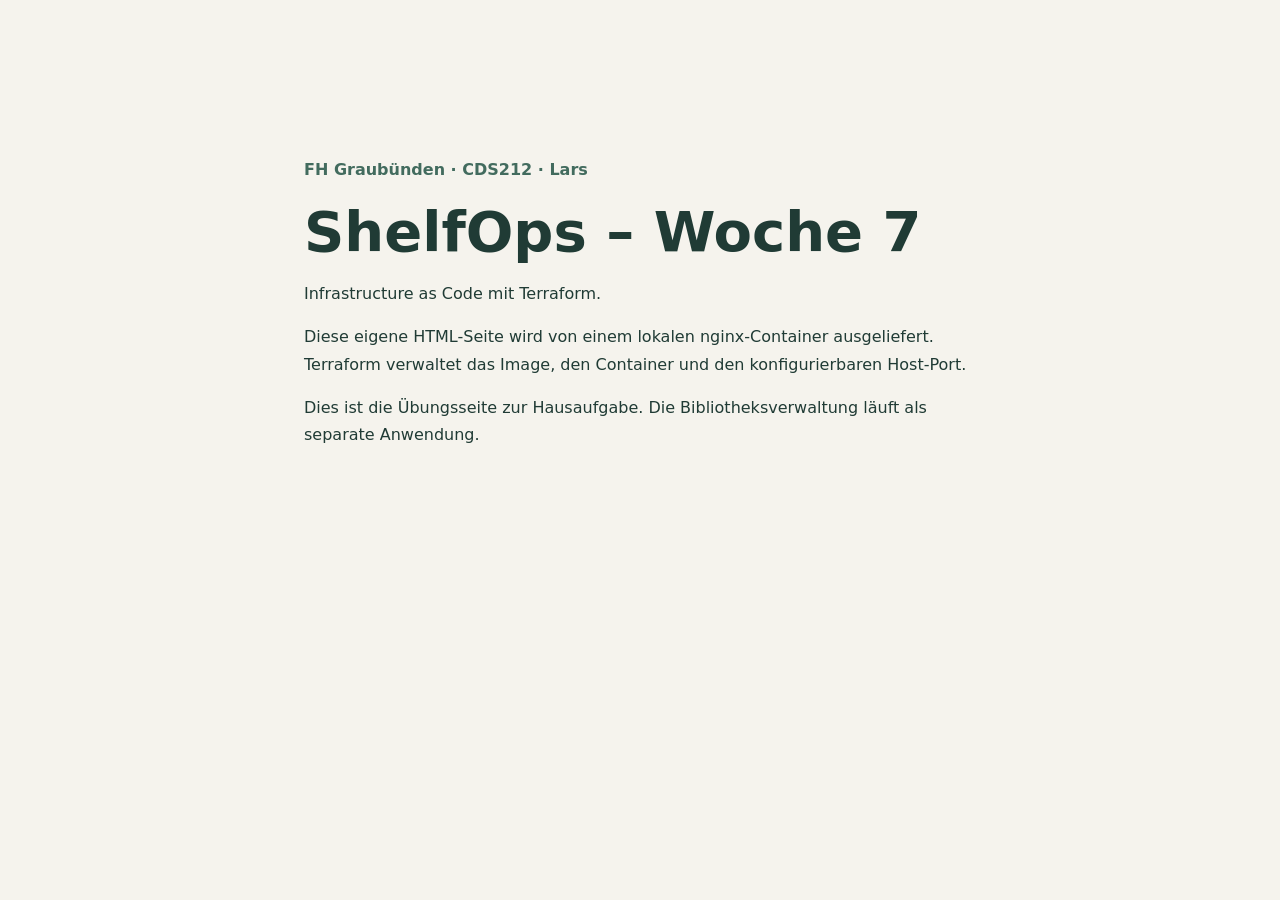
<file: terraform/nginx/index.html>
<!doctype html>
<html lang="de">
  <head>
    <meta charset="utf-8">
    <meta name="viewport" content="width=device-width, initial-scale=1">
    <title>ShelfOps – Woche 7</title>
    <style>
      body { margin: 0; background: #f5f3ed; color: #203b35; font-family: system-ui, sans-serif; }
      main { max-width: 42rem; margin: 12vh auto; padding: 2rem; }
      h1 { font-size: clamp(2rem, 6vw, 3.5rem); margin: 0.5rem 0; }
      p { line-height: 1.7; }
      .course { font-weight: 700; color: #426b5e; }
    </style>
  </head>
  <body>
    <main>
      <p class="course">FH Graubünden · CDS212 · Lars</p>
      <h1>ShelfOps – Woche 7</h1>
      <p>Infrastructure as Code mit Terraform.</p>
      <p>Diese eigene HTML-Seite wird von einem lokalen nginx-Container
        ausgeliefert. Terraform verwaltet das Image, den Container und den
        konfigurierbaren Host-Port.</p>
      <p>Dies ist die Übungsseite zur Hausaufgabe. Die Bibliotheksverwaltung
        läuft als separate Anwendung.</p>
    </main>
  </body>
</html>
</file>
